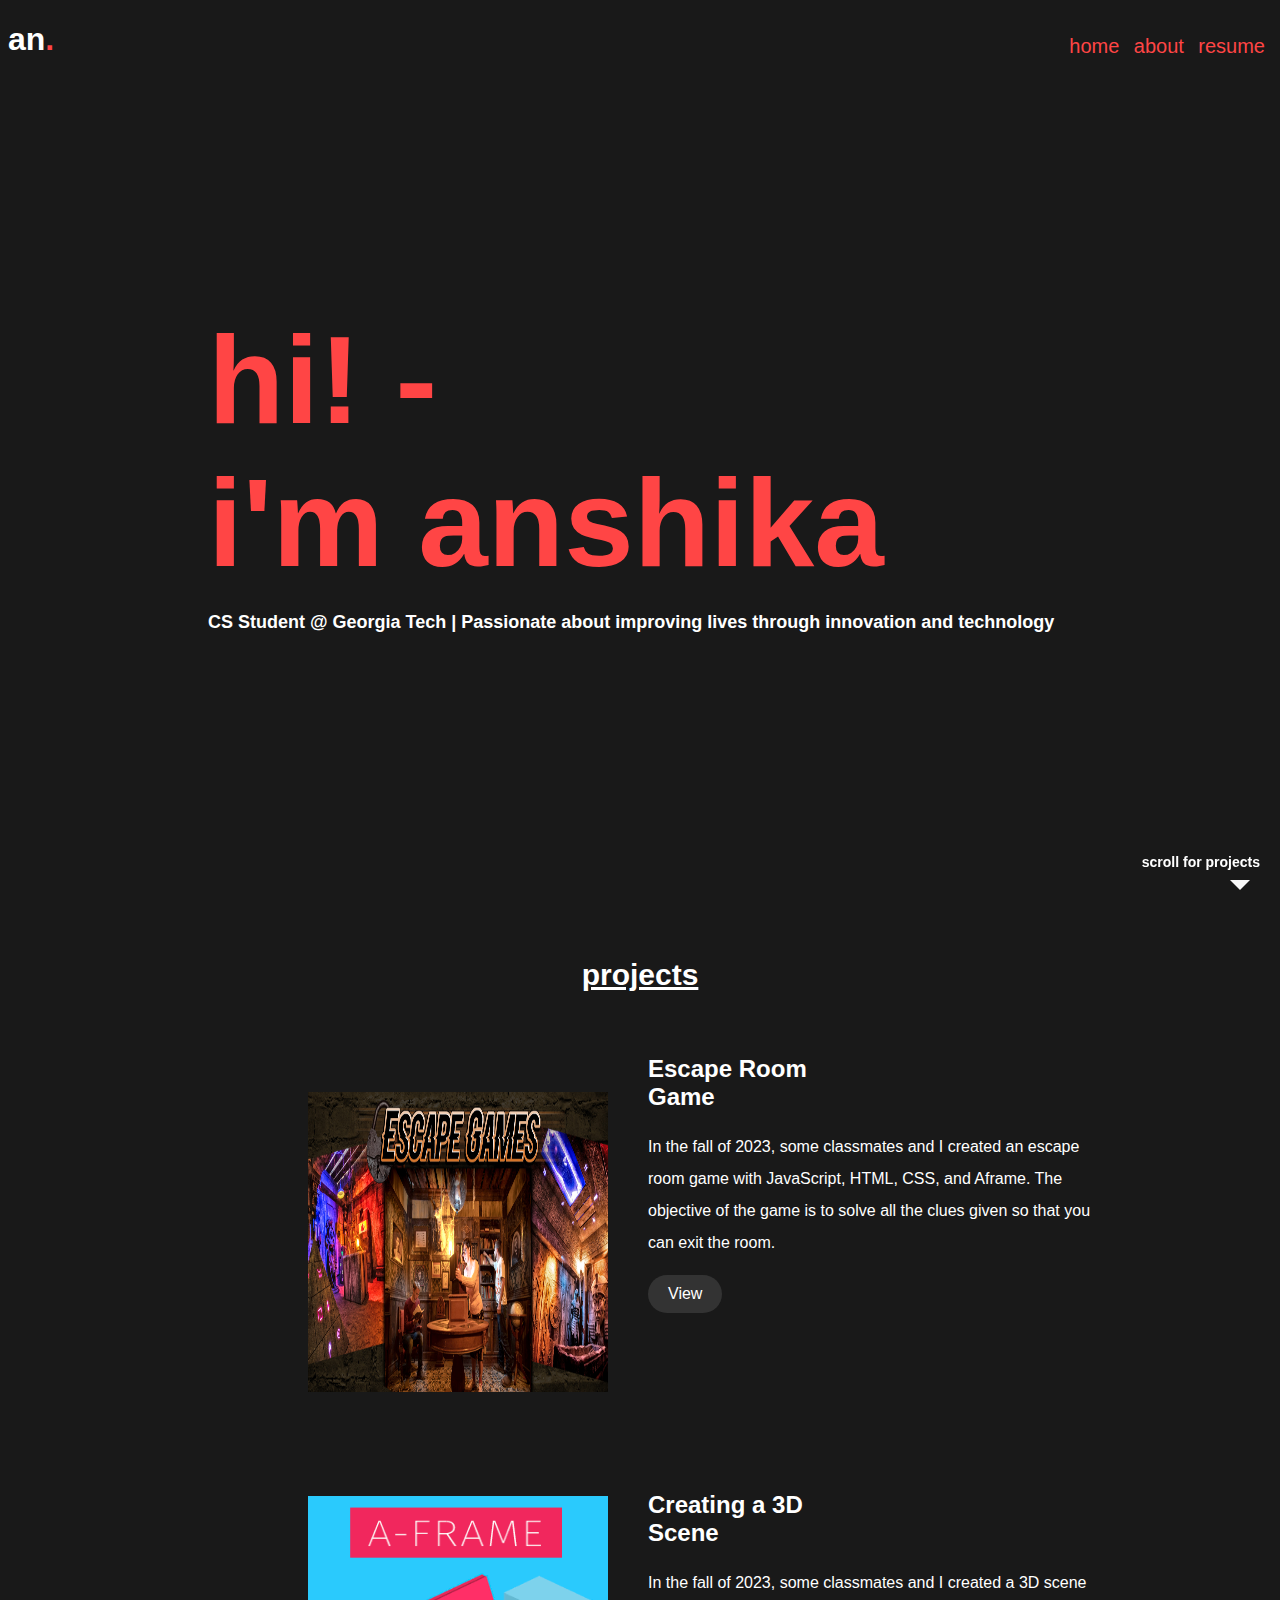
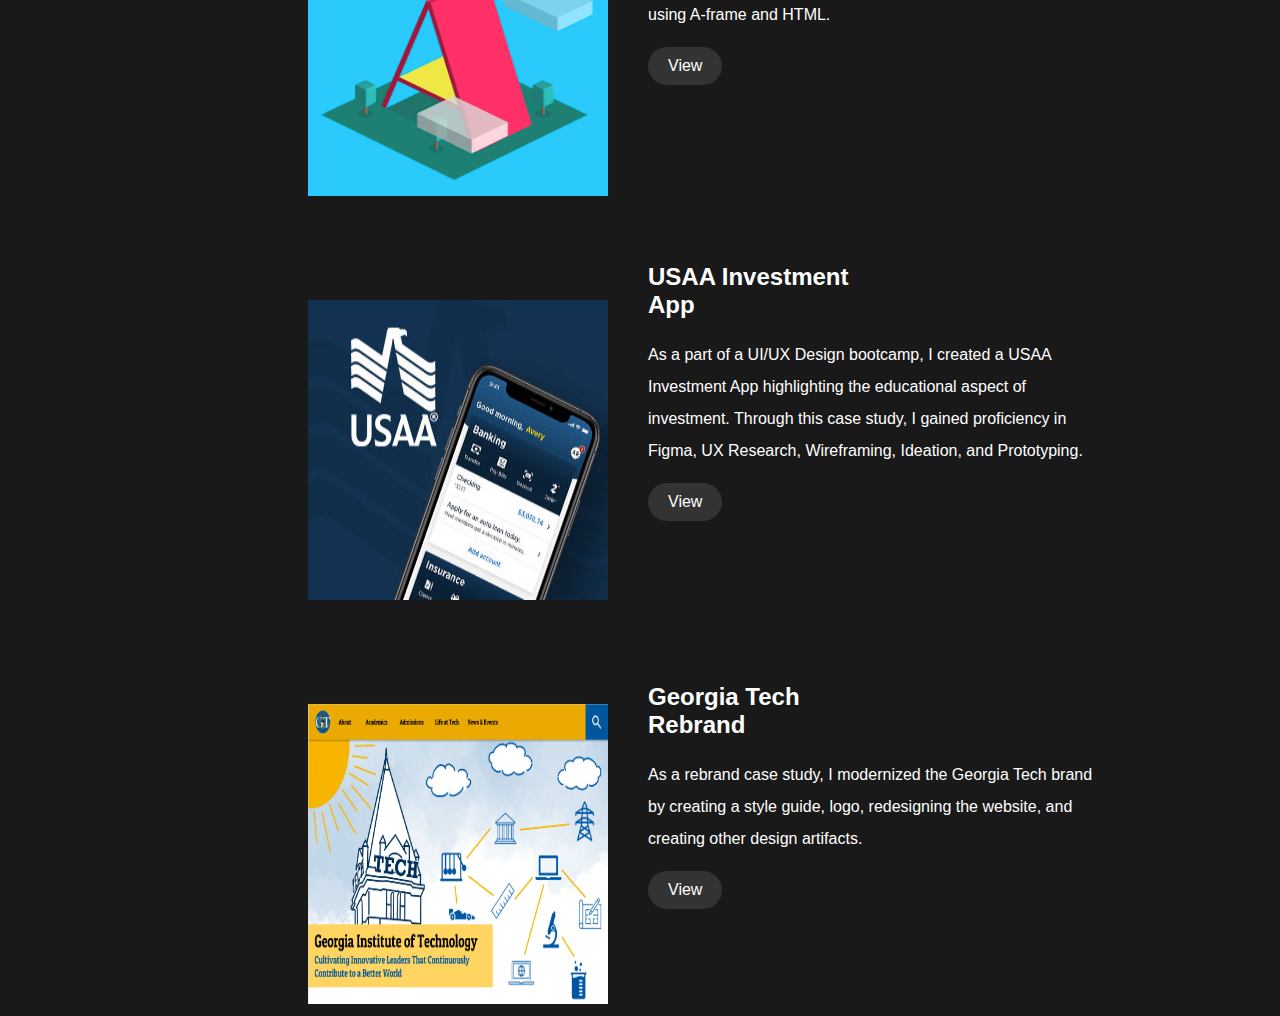
<file: index.html>
<!DOCTYPE html>
<html lang="en">
<head>
  <meta charset="UTF-8">
  <meta name="viewport" content="width=device-width, initial-scale=1.0">
  <title>My Portfolio</title>
  <link rel="stylesheet" href="styles.css">
</head>
<body>
  <h1 id="an">
    <a href="index.html" class="first-part">an</a>.
</h1>
  <div id="menu">
    <a class="menu-item" href="index.html">home</a>
    <a class="menu-item" href="about.html">about</a>
    <a class="menu-item" href="resume.html">resume</a>
  </div>

  <h3 id="title">
    <span class="first-line">hi! -</span>
    <span class="second-line">i'm anshika</span>
    <p class="additional-info">
      CS Student @ Georgia Tech | Passionate about improving lives through innovation and technology
  </p>
</h3>

<div class="scroll-message" id="scrollMessage">
  <p>scroll for projects</p>
  <div class="arrow"></div>
</div>

<div class="projects-text" id="projectsText">
  <p><u>projects</u></p>
</div>

<script>
  // Get the scroll message element and projects text element
  const scrollMessage = document.getElementById('scrollMessage');
  const projectsText = document.getElementById('projectsText');

  // Function to handle the scroll event
  function handleScroll() {
      const projectsTextPosition = projectsText.getBoundingClientRect().bottom; // Get position relative to viewport

      if (projectsTextPosition <= window.innerHeight) {
          scrollMessage.style.display = 'none'; // Hide scroll message when scrolled past projects text
          window.removeEventListener('scroll', handleScroll); // Remove the scroll event listener
      }
  }

  // Event listener for scroll
  window.addEventListener('scroll', handleScroll);

  document.addEventListener("DOMContentLoaded", function() {
    window.addEventListener("scroll", function() {
        const footer = document.getElementById("main-footer");
        const scrollPosition = window.innerHeight + window.scrollY;
        const documentHeight = document.body.offsetHeight;

        // Adjust the threshold as needed
        if (scrollPosition >= documentHeight - 100) {
            footer.style.display = "block";
            footer.style.opacity = 1;
        } else {
            footer.style.opacity = 0;
            setTimeout(() => {
                footer.style.display = "none";
            }, 300); // Adjust the delay to match the transition duration
        }
    });
});
</script>


<div class="content">
  <div class="image-container">
      <img src="esc_room.jpeg" alt="Your Image Description">
  </div>
  <div class="text-content">
      <h2>Escape Room Game</h2>
      <p>In the fall of 2023, some classmates and I created an escape room game with JavaScript, HTML, CSS, and Aframe. The objective of the game is to solve all the clues given so that you can exit the room.</p>
      <a href="https://rethika6.github.io/Escape-Room/" class="view-button">View</a>
  </div>
</div>

<div class="content2">
  <div class="image-container2">
      <img src="aframe.png" alt="Your Image Description">
  </div>
  <div class="text-content2">
      <h2>Creating a 3D Scene</h2>
      <p>In the fall of 2023, some classmates and I created a 3D scene using A-frame and HTML.</p>
      <a href="https://github.com/arjund1/lmc2700-aframe" class="view-button2">View</a>
  </div>
</div>

<div class="content3">
  <div class="image-container3">
      <img src="usaa.jpeg" alt="Your Image Description">
  </div>
  <div class="text-content3">
      <h2>USAA Investment App</h2>
      <p>As a part of a UI/UX Design bootcamp, I created a USAA Investment App highlighting the educational aspect of investment. Through this case study, I gained proficiency in Figma, UX Research, Wireframing, Ideation, and Prototyping.</p>
      <a href="https://www.figma.com/proto/cdfNTkKaIULmME9jPuqBna/Grace-and-Anshika?type=design&node-id=2412-4461&t=Sos5WkKZ1OVFf9ce-1&scaling=scale-down&page-id=1%3A2&starting-point-node-id=2412%3A4461&show-proto-sidebar=1&mode=design" class="view-button3">View</a>
  </div>
</div>

<div class="content4">
  <div class="image-container4">
      <img src="georgiatech.png " alt="Your Image Description">
  </div>
  <div class="text-content4">
      <h2>Georgia Tech Rebrand</h2>
      <p>As a rebrand case study, I modernized the Georgia Tech brand by creating a style guide, logo, redesigning the website, and creating other design artifacts.</p>
      <a href="rebrand.pdf" class="view-button4">View</a>
  </div>
</div>

<footer id="main-footer">
  <div class="footer-content">
      <div class="left-content">
          thanks for stopping by!
      </div>
      <div class="right-content">
          <a href="anichani6@gatech.edu">email</a>
          <a href="www.linkedin.com/in/anshika-nichani-b964501a9">linkedin</a>
      </div>
  </div>
</footer>




  




</body>
</html>
</file>
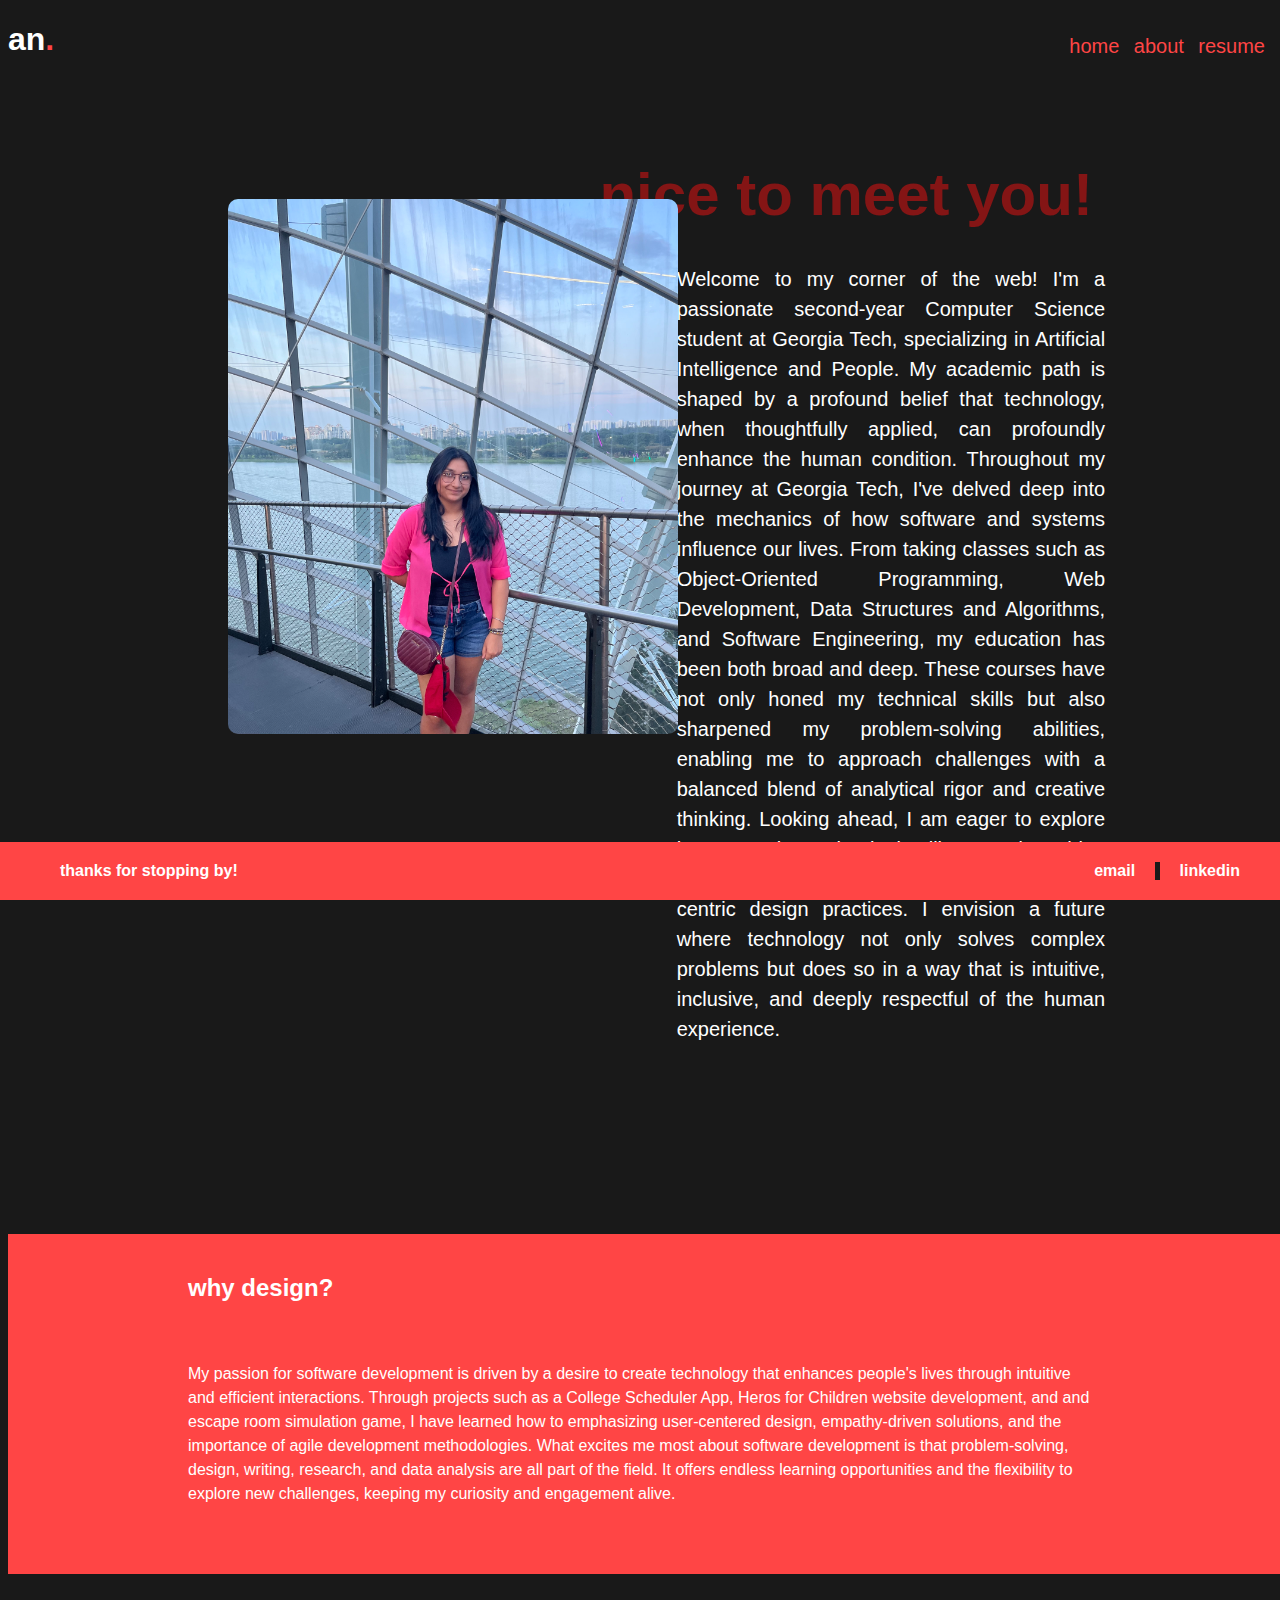
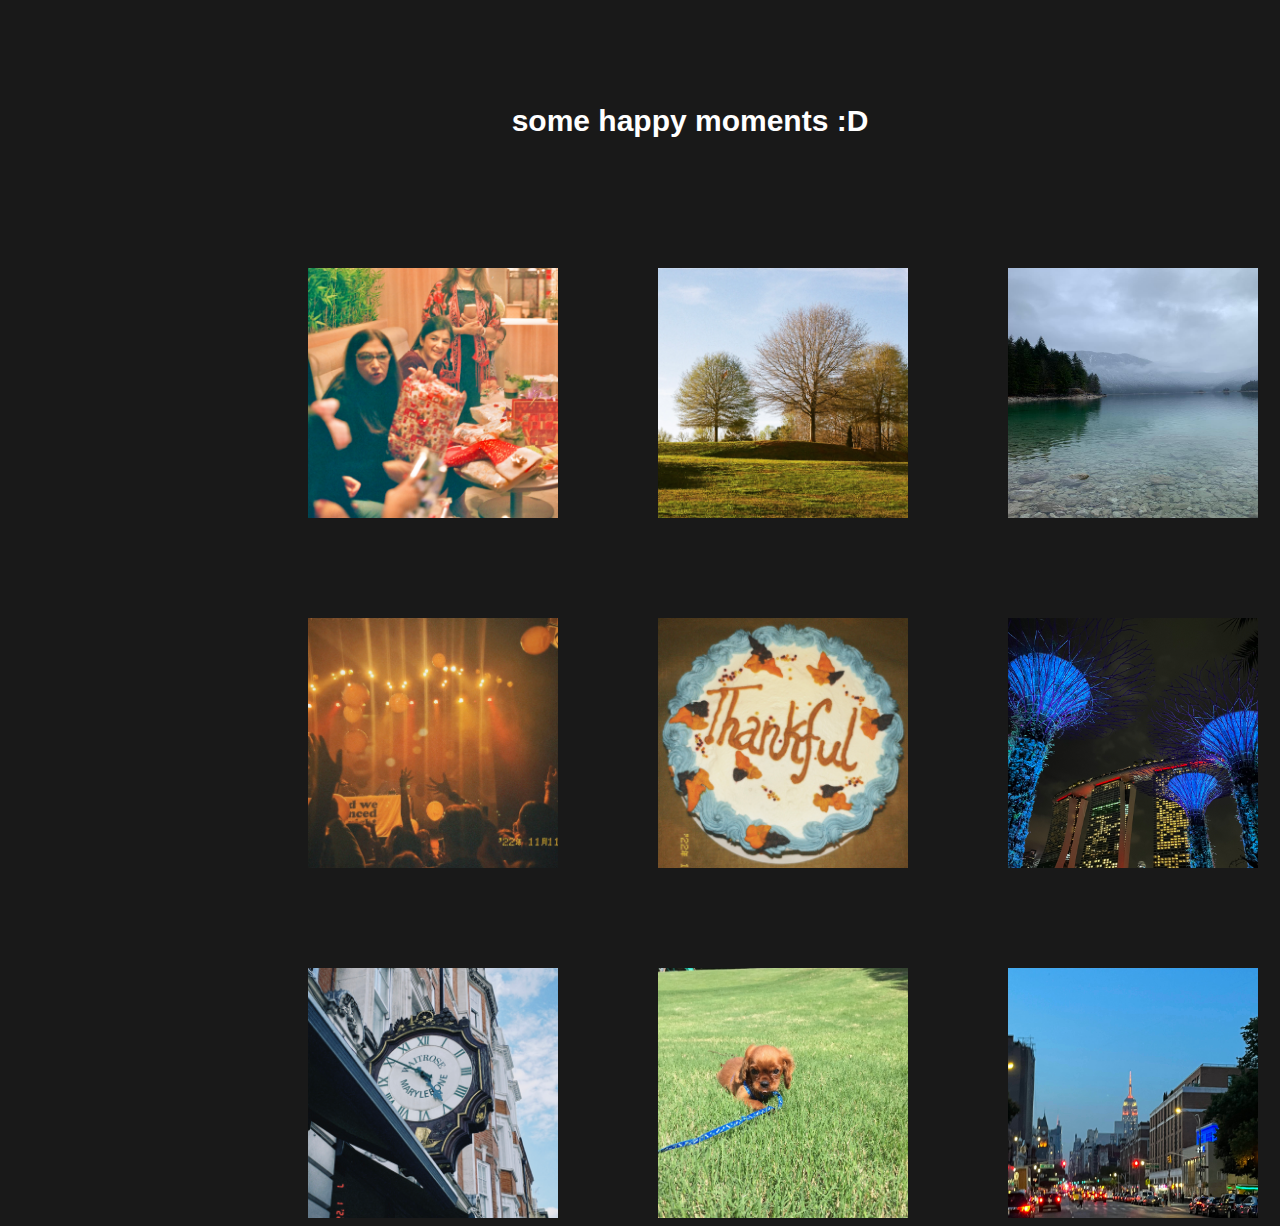
<file: about.html>
<!DOCTYPE html>
<html lang="en">
<head>
  <meta charset="UTF-8">
  <meta name="viewport" content="width=device-width, initial-scale=1.0">
  <title>My Portfolio</title>
  <link rel="stylesheet" href="about.css">
</head>
<body>
  <h1 id="an">
    <a href="index.html" class="first-part">an</a>.
</h1>
  <div id="menu">
    <a class="menu-item" href="index.html">home</a>
    <a class="menu-item" href="about.html">about</a>
    <a class="menu-item" href="resume.html">resume</a>
  </div>


  <div class="centered">
    <h1 class="header">nice to meet you!</h1>
    <img src="about_pics/photo8.jpg" alt="Description of the image" class="image">
    <p class="paragraph">Welcome to my corner of the web! I'm a passionate second-year Computer Science student at Georgia Tech, specializing in Artificial Intelligence and People. My academic path is shaped by a profound belief that technology, when thoughtfully applied, can profoundly enhance the human condition.
      Throughout my journey at Georgia Tech, I've delved deep into the mechanics of how software and systems influence our lives. From taking classes such as Object-Oriented Programming, Web Development, Data Structures and Algorithms, and Software Engineering, my education has been both broad and deep. 
      These courses have not only honed my technical skills but also sharpened my problem-solving abilities, enabling me to approach challenges with a balanced blend of analytical rigor and creative thinking. Looking ahead, I am eager to explore how emerging technologies like AI and machine learning can be ethically 
      integrated into human-centric design practices. I envision a future where technology not only solves complex problems but does so in a way that is intuitive, inclusive, and deeply respectful of the human experience.
    </p>
  </div>

  <div class="rectangle">
    <h1>why design?</h1>
    <p>My passion for software development is driven by a desire to create technology that enhances people's 
      lives through intuitive and efficient interactions. Through projects such as a College Scheduler App, Heros for Children website development, and 
      and escape room simulation game, I have learned how to emphasizing user-centered design, empathy-driven solutions, 
      and the importance of agile development methodologies. What excites me most about software development is that
      problem-solving, design, writing, research, and data analysis are all part of the field. It offers endless learning opportunities 
      and the flexibility to explore new challenges, keeping my curiosity and engagement alive.
    </p>
  </div>

  <div class="title">
    <h2>some happy moments :D</h2>
  </div>

  <div class="grid-container">
    <div class="grid-item"><img src="about_pics/photo1.jpg" alt="Image 1"></div>
    <div class="grid-item"><img src="about_pics/photo2.jpg" alt="Image 3"></div>
    <div class="grid-item"><img src="about_pics/photo3.jpg" alt="Image 4"></div>
    <div class="grid-item"><img src="about_pics/photo4.jpg" alt="Image 5"></div>
    <div class="grid-item"><img src="about_pics/photo5.jpg" alt="Image 6"></div>
    <div class="grid-item"><img src="about_pics/photo6.jpg" alt="Image 7"></div>
    <div class="grid-item"><img src="about_pics/photo7.jpg" alt="Image 8"></div>
    <div class="grid-item"><img src="about_pics/photo10.jpg" alt="Image 9"></div>
    <div class="grid-item"><img src="about_pics/photo9.jpg" alt="Image 10"></div>
    <!-- Add more grid items with images -->
  </div>

  <footer id="main footer">
    <div class="footer-content">
      <div class="left-content">
          thanks for stopping by!
      </div>
      <div class="right-content">
          <a href="mailto:anichani6@gatech.edu">email</a>
          <a href="www.linkedin.com/in/anshika-nichani-b964501a9">linkedin</a>
      </div>
  </div>
  </footer>


  <script>
    // Event listener for scroll
  window.addEventListener('scroll', handleScroll);

document.addEventListener("DOMContentLoaded", function() {
  window.addEventListener("scroll", function() {
      const footer = document.getElementById("main-footer");
      const scrollPosition = window.innerHeight + window.scrollY;
      const documentHeight = document.body.offsetHeight;

      // Adjust the threshold as needed
      if (scrollPosition >= documentHeight - 100) {
          footer.style.display = "block";
          footer.style.opacity = 1;
      } else {
          footer.style.opacity = 0;
          setTimeout(() => {
              footer.style.display = "none";
          }, 300); // Adjust the delay to match the transition duration
      }
  });
});
  </script>

  




 

  




</body>
</html>
</file>
<file: styles.css>
* {
    background-color: #191919;
} 
  @import url('https://fonts.googleapis.com/css2?family=Poppins:wght@300;400&display=swap');



body {
    font-family: 'Poppins', sans-serif;
}

.an {
    color: #FF4545; 
}

#menu {
    padding: 5px 10px;
    position: absolute;
    right: 0;
    top: 30px;
}

.menu-item {
    font-size: 20px;
    color: #FF4545;
    margin: 0px 5px;
    text-decoration: none; 
}

.menu-item:hover {
    text-decoration: underline;
}

.centered {
    display: flex;
    justify-content: center;
    align-items: center;
    height: 75vh;
    margin: 0 auto;
    text-align: center;
    color: #D87F00;
    width: 50%;
    
}

#title { 
    font-size: 125px;
    margin-top: 250px;
    color: #FF4545;

}

.first-line {
    margin-left: 200px; /* Adjust this value to move both lines to the right */
}

.second-line {
    display: block; 
    text-align: left;
    margin-left: 200px;
  }

  .additional-info {
    font-size: 18px;
    color: white;
    margin-left: 200px;
}

.scroll-message {
    position: fixed;
    bottom: 30px;
    right: 20px;
    background-color: #f9f9f9;
    font-family: 'Poppins', sans-serif;
    
}

.scroll-message p {
    margin: 0;
    font-size: 14px;
    color: white;
    font-family: 'Poppins', sans-serif;
    font-weight: bold;
}

.arrow {
    width: 0;
    height: 0;
    border-style: solid;
    border-width: 10px 10px 0 10px;
    border-color: #f9f9f9 transparent transparent transparent;
    position: absolute;
    bottom: -20px;
    right: 10px;
}

.projects-text {
    font-weight: bold;
    color: white;
    font-size: 30px;
    text-align: center;
    position: relative; /* Ensures positioning relative to the parent element */
    top: 200px;
}




.content {
    display: flex;
    align-items: center;
    justify-content: center;
    margin-top: 300px;
    margin-left: 300px;
    width: 45%;
}

.image-container img {
    width: 300px;
    height: 300px;
    /* You can adjust the margins or use padding to create space */
    margin-right: 40px; /* Space between the image and text */
}

.text-content {
    color: white;
    font-family: 'Poppins', sans-serif;
}

.text-content h2 {
    font-size: 24px;
    font-weight: bold;
    margin-top: -120px;
}

.text-content p {
    font-size: 16px;
    color: white;
    width: 200%;
    line-height: 2;
}

.view-button {
    display: inline-block;
    padding: 10px 20px;
    border-radius: 20px; /* Creates a pill shape */
    text-decoration: none;
    color: white;
    background-color: #333; /* Initial background color */
    transition: background-color 0.3s ease; /* Smooth transition on hover */
}

.view-button:hover {
    background-color: black; /* Change background color on hover */
}



.content2 {
    display: flex;
    align-items: center;
    justify-content: center;
    margin-top: 100px;
    margin-left: 300px;
    width: 45%;
}

.image-container2 img {
    width: 300px;
    height: 300px;
    /* You can adjust the margins or use padding to create space */
    margin-right: 40px; /* Space between the image and text */
}

.text-content2 {
    color: white;
    font-family: 'Poppins', sans-serif;
}

.text-content2 h2 {
    font-size: 24px;
    font-weight: bold;
    margin-top: -120px;
}

.text-content2 p {
    font-size: 16px;
    color: white;
    width: 200%;
    line-height: 2;
}

.view-button2 {
    display: inline-block;
    padding: 10px 20px;
    border-radius: 20px; /* Creates a pill shape */
    text-decoration: none;
    color: white;
    background-color: #333; /* Initial background color */
    transition: background-color 0.3s ease; /* Smooth transition on hover */
}

.view-button2:hover {
    background-color: black; /* Change background color on hover */
}


.content3 {
    display: flex;
    align-items: center;
    justify-content: center;
    margin-top: 100px;
    margin-left: 300px;
    width: 45%;
}

.image-container3 img {
    width: 300px;
    height: 300px;
    /* You can adjust the margins or use padding to create space */
    margin-right: 40px; /* Space between the image and text */
}

.text-content3 {
    color: white;
    font-family: 'Poppins', sans-serif;
}

.text-content3 h2 {
    font-size: 24px;
    font-weight: bold;
    margin-top: -120px;
}

.text-content3 p {
    font-size: 16px;
    color: white;
    width: 200%;
    line-height: 2;
}

.view-button3 {
    display: inline-block;
    padding: 10px 20px;
    border-radius: 20px; /* Creates a pill shape */
    text-decoration: none;
    color: white;
    background-color: #333; /* Initial background color */
    transition: background-color 0.3s ease; /* Smooth transition on hover */
}

.view-button3:hover {
    background-color: black; /* Change background color on hover */
}

.content4 {
    display: flex;
    align-items: center;
    justify-content: center;
    margin-top: 100px;
    margin-left: 300px;
    width: 45%;
}

.image-container4 img {
    width: 300px;
    height: 300px;
    /* You can adjust the margins or use padding to create space */
    margin-right: 40px; /* Space between the image and text */
}

.text-content4 {
    color: white;
    font-family: 'Poppins', sans-serif;
}

.text-content4 h2 {
    font-size: 24px;
    font-weight: bold;
    margin-top: -120px;
}

.text-content4 p {
    font-size: 16px;
    color: white;
    width: 200%;
    line-height: 2;
}

.view-button4 {
    display: inline-block;
    padding: 10px 20px;
    border-radius: 20px; /* Creates a pill shape */
    text-decoration: none;
    color: white;
    background-color: #333; /* Initial background color */
    transition: background-color 0.3s ease; /* Smooth transition on hover */
}

.view-button4:hover {
    background-color: black; /* Change background color on hover */
}





#main-footer {
    display: none;
    /* Your footer styles */
    /* Ensure it's fixed at the bottom of the page */
    position: fixed;
    bottom: 0;
    left: 0;
    right: 0;
    background-color: #FF4545;
    padding: 20px;
    text-align: center;
    color: white;
    font-weight: bold;
    transition: opacity 0.3s ease; /* Add transition effect for smooth display */
}





footer {
    background-color: #FF4545;
    padding: 20px;
    text-align: center;
    width: 100%;
    position: fixed;
    bottom: 0;
    left: 0;
    right: 0;
}

.footer-content {
    max-width: 1200px;
    margin: 0 auto;
    display: flex;
    justify-content: space-between;
    align-items: center;
    background-color: #FF4545;
}

.left-content {
    text-align: left;
    color: white; /* Text color */
    font-weight: bold;
    background-color: #FF4545;

}

.right-content a {
    text-decoration: none;
    color: white;
    background-color: #FF4545;
    padding: 20px 20px; /* Padding for links */
    transition: background-color 0.3s ease;
    font-weight: bold;
    background-color: #FF4545;
}

.right-content a:hover {
    background-color: black; /* Change background color on hover */
}

.first-part {
    color: white; /* Change the color of 'an' */
    text-decoration: none;
}

#an {
    color: #FF4545; /* Change the color of '.' */
}

#an:hover .first-part {
    color: #FF4545; /* Change 'an' color on hover */
}

#an:hover {
    color: white; /* Change '.' color on hover */
}
</file>
<file: about.css>
* {
    background-color: #191919;
    font-family: 'Poppins', sans-serif;
} 
  @import url('https://fonts.googleapis.com/css2?family=Poppins:wght@300;400&display=swap');



* {
    font-family: 'Poppins', sans-serif;
}

#menu {
    padding: 5px 10px;
    position: absolute;
    right: 0;
    top: 30px;
}

.menu-item {
    font-size: 20px;
    color: #FF4545;
    margin: 0px 5px;
    text-decoration: none; 
}

.menu-item:hover {
    text-decoration: underline;
}

.centered {
    /* margin: 50px auto 20px auto;  */
    padding: 20px;
    color: #ffffff;
}


.header {
    text-align: right; /* Aligns the header text to the right */
    margin-right: 13%; /* Adjust the right margin to move it to the right */
    font-size: 60px;
    font-family: 'Poppins', sans-serif;
    color: #841515;
    display: block;
    margin-top: 60px;
}

.paragraph {
    text-align: justify; /* Aligns the paragraph text justified */
    width: 35%;
    padding-left: 53%;
    margin-top: -470px;
    font-size: 20px;
    font-family: 'Poppins', sans-serif;
    line-height: 1.5;
}

.image {
    width: 450px; /* Set a specific width for the image */
    height: auto; /* Maintain aspect ratio */
    display: block; /* Ensures the image is treated as a block element */
    margin: -70px 0px 0px 200px; /* Adjust the margin to center the image horizontally */
    position: relative; /* Allows for further positioning adjustments */
    border-radius: 10px;
}


.rectangle {
    width: 90%; /* Adjust width as needed */
    height: 300px; /* Adjust height as needed */
    background-color: #FF4545; /* Rectangle background color */
    color: white; /* Text color */
    /* line-height: 150px; Centers text vertically */
    margin-top: 150px;
    font-family: 'Poppins', sans-serif;
    padding: 20px 80px;
    color: white;
}

.rectangle h1 {
    font-size: 24px; /* Space between header and paragraph */
    text-align: left;
    margin-top: 0;
    margin-bottom: 20px;
    padding: 20px 100px;
    background-color: #FF4545;
    width: 80%;
    font-family: 'Poppins', sans-serif;
}

.rectangle p {
    font-size: 16px;
    line-height: 1.5;
    text-align: left;
    padding: 20px 100px;
    background-color: #FF4545;
    width: 80%;
    font-family: 'Poppins', sans-serif;

}
*:focus {
    outline: none;
}


.grid-container {
    display: grid;
    grid-template-columns: repeat(3, 1fr); /* Change the number of columns here */
    grid-gap: 100px; /* Adjust the gap between grid items */
    margin-top: 130px; /* Adjust the margin as needed */
    width: 50%;
    margin-left: 300px;
  }
  
  .grid-item {
    overflow: hidden; /* Hide any overflow from the images */
    width: 250px; /* Set a specific width for grid items */
    height: 250px; /* Set a specific height for grid items */

  }
  
  .grid-item img {
    width: 100%; /* Ensure images take up full width of grid item */
    height: 100%; /* Maintain aspect ratio */
    display: block; /* Ensure proper block display */
  }

  .title {
    text-align: center; /* Center-align the title */
    margin-bottom: 20px; /* Add margin below the title */
    color: white;
  }
  
  .title h2 {
    margin-top: 130px;
    margin-left: 100px;
    font-size: 30px; /* Adjust the font size of the title */
    color: white; /* Change the color of the title */
  }

.first-part {
    color: white; /* Change the color of 'an' */
    text-decoration: none;
    transition: color 0.3s;
}

#an {
    color: #FF4545; /* Change the color of '.' */
}

#an:hover .first-part {
    color: #FF4545; /* Change 'an' color on hover */
}

#an:hover {
    color: white; /* Change '.' color on hover */
}

#main-footer {
    display: none;
    /* Your footer styles */
    /* Ensure it's fixed at the bottom of the page */
    position: fixed;
    bottom: 0;
    left: 0;
    right: 0;
    background-color: #FF4545;
    padding: 20px;
    text-align: center;
    color: white;
    font-weight: bold;
    transition: opacity 0.3s ease; /* Add transition effect for smooth display */
}

footer {
    background-color: #FF4545;
    padding: 20px;
    text-align: center;
    width: 100%;
    position: fixed;
    bottom: 0;
    left: 0;
    right: 0;
  }
  
  .footer-content {
    max-width: 1200px;
    margin: 0 auto;
    display: flex;
    justify-content: space-between;
    align-items: center;
    background-color: #FF4545;
  }
  
  .left-content {
    text-align: left;
    color: white; /* Text color */
    font-weight: bold;
    background-color: #FF4545;
  
  }
  
  .right-content a {
    text-decoration: none;
    color: white;
    background-color: #FF4545;
    padding: 20px 20px; /* Padding for links */
    transition: background-color 0.3s ease;
    font-weight: bold;
    background-color: #FF4545;
  }
  
  .right-content a:hover {
    background-color: black; /* Change background color on hover */
  }
</file>
